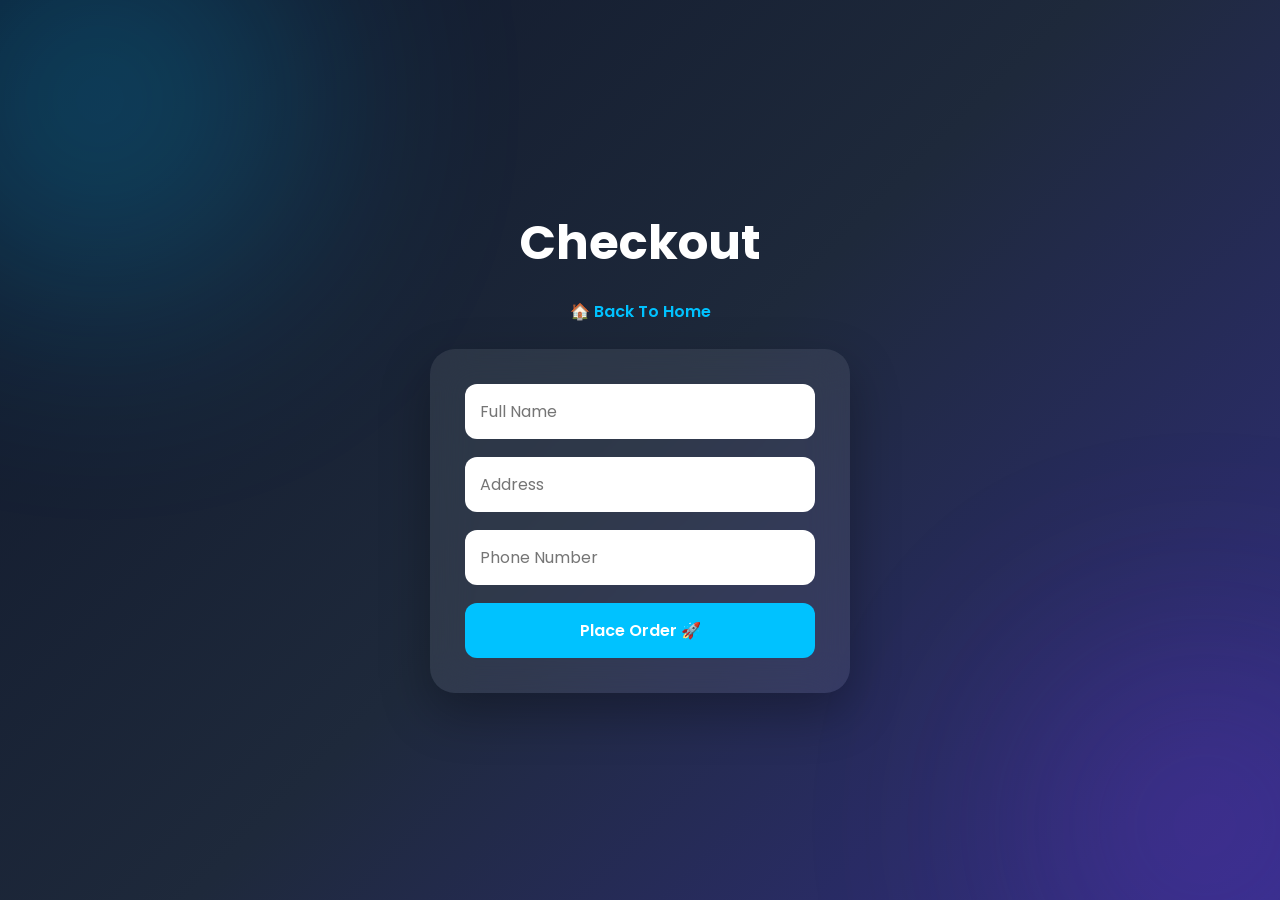
<file: checkout.html>
<!DOCTYPE html>
<html lang="en">

<head>

<meta charset="UTF-8">
<meta name="viewport" content="width=device-width, initial-scale=1.0">

<title>Checkout - Zentro</title>

<link href="https://fonts.googleapis.com/css2?family=Poppins:wght@300;400;500;600;700&display=swap" rel="stylesheet">

<style>

*{
margin:0;
padding:0;
box-sizing:border-box;
font-family:'Poppins',sans-serif;
}

body{

background:
linear-gradient(
135deg,
#0f172a,
#1e293b,
#312e81
);

min-height:100vh;

overflow:hidden;
}

/* Floating Background */

body::before{

content:"";

position:fixed;

width:400px;
height:400px;

background:#00c2ff;

border-radius:50%;

filter:blur(120px);

top:-100px;
left:-100px;

opacity:.25;

animation:float1 8s infinite alternate;
}

body::after{

content:"";

position:fixed;

width:350px;
height:350px;

background:#7c3aed;

border-radius:50%;

filter:blur(120px);

bottom:-100px;
right:-100px;

opacity:.25;

animation:float2 10s infinite alternate;
}

@keyframes float1{

from{
transform:translateY(0);
}

to{
transform:translateY(80px);
}

}

@keyframes float2{

from{
transform:translateY(0);
}

to{
transform:translateY(-80px);
}

}

.checkout-container{

display:flex;

flex-direction:column;

justify-content:center;
align-items:center;

height:100vh;

position:relative;

z-index:10;
}

.checkout-container h1{

color:white;

font-size:48px;

margin-bottom:20px;
}

.home-btn{

color:#00c2ff;

text-decoration:none;

font-weight:600;

margin-bottom:25px;
}

.checkout-card{

width:420px;

padding:35px;

background:
rgba(255,255,255,.08);

backdrop-filter:blur(20px);

border-radius:25px;

display:flex;

flex-direction:column;

gap:18px;

box-shadow:
0 20px 50px rgba(0,0,0,.3);
}

.checkout-card input{

padding:15px;

border:none;

border-radius:12px;

font-size:16px;

outline:none;
}

.checkout-card button{

padding:15px;

border:none;

border-radius:12px;

background:#00c2ff;

color:white;

font-size:16px;

font-weight:600;

cursor:pointer;

transition:.3s;
}

.checkout-card button:hover{

transform:translateY(-3px);
}


/* Keyboard accessibility (#14) */

button:focus-visible,
a:focus-visible,
input:focus-visible,
.search-box input:focus-visible,
.checkout-card input:focus-visible{
outline:2px solid #00c2ff;
outline-offset:2px;
}

</style>

</head>

<body>

<div class="checkout-container">

<h1>Checkout</h1>

<a href="home.html" class="home-btn">
🏠 Back To Home
</a>

<div class="checkout-card">

<input
type="text"
id="name"
placeholder="Full Name">

<input
type="text"
placeholder="Address">

<input
type="text"
placeholder="Phone Number">

<button onclick="placeOrder()">
Place Order 🚀
</button>

</div>

</div>
<script>

function placeOrder(){

let customerName =
document.getElementById("name").value;

localStorage.setItem(
"customerName",
customerName
);

localStorage.setItem(
"lastOrder",
localStorage.getItem("cart")
);

localStorage.removeItem("cart");

window.location.href =
"success.html";

}

</script>
</body>

</html>
</file>
